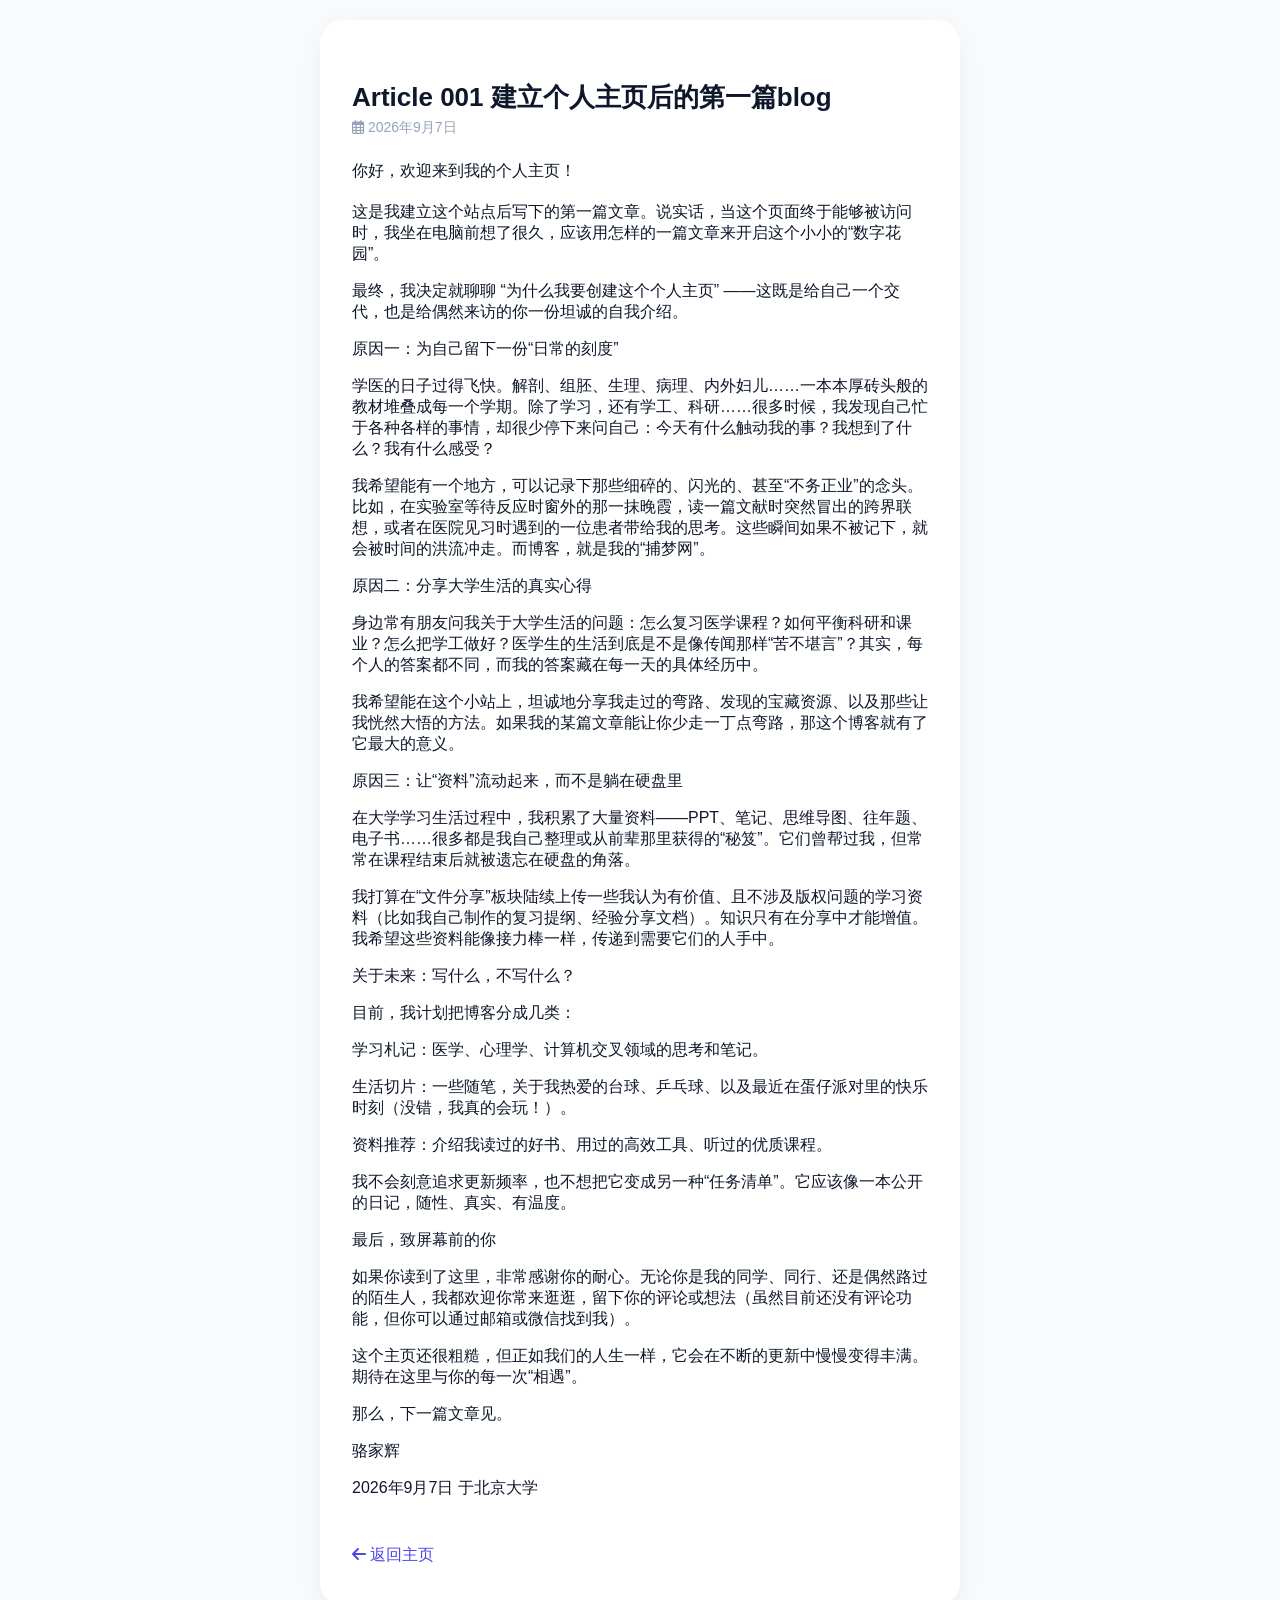
<file: blog/article-001.html>
<!DOCTYPE html>
<html lang="zh-CN">
<head>
    <meta charset="UTF-8">
    <meta name="viewport" content="width=device-width, initial-scale=1.0">
    <title>第一篇文章 - 2026.9.7 Article 001 建立个人主页的第一篇博客：为什么我要开始写博客</title>
    <!-- 与主页相同的图标库和样式 -->
    <link rel="stylesheet" href="https://cdnjs.cloudflare.com/ajax/libs/font-awesome/6.4.0/css/all.min.css">
    <link rel="stylesheet" href="../style.css"> <!-- 注意返回上一级目录 -->
    <style>
        /* 文章页面专用的微调 */
        .blog-post {
            text-align: left;
            margin-top: 20px;
        }
        .blog-post h2 {
            font-size: 26px;
            margin-bottom: 4px;
        }
        .blog-post .post-date {
            color: #94a3b8;
            font-size: 14px;
            margin-bottom: 20px;
            display: block;
        }
        .blog-post p {
            line-height: 1.8;
            margin: 16px 0;
        }
        .back-link {
            display: inline-block;
            margin-top: 30px;
            color: #4f46e5;
            text-decoration: none;
        }
        .back-link:hover {
            text-decoration: underline;
        }
    </style>
</head>
<body>
    <div class="container">
        <!-- 文章内容 -->
        <article class="blog-post">
            <h2>Article 001 建立个人主页后的第一篇blog</h2>
            <span class="post-date"><i class="far fa-calendar-alt"></i> 2026年9月7日</span>
            <p>你好，欢迎来到我的个人主页！</p>
这是我建立这个站点后写下的第一篇文章。说实话，当这个页面终于能够被访问时，我坐在电脑前想了很久，应该用怎样的一篇文章来开启这个小小的“数字花园”。</p>
最终，我决定就聊聊 “为什么我要创建这个个人主页” ——这既是给自己一个交代，也是给偶然来访的你一份坦诚的自我介绍。</p>
原因一：为自己留下一份“日常的刻度”</p>
学医的日子过得飞快。解剖、组胚、生理、病理、内外妇儿……一本本厚砖头般的教材堆叠成每一个学期。除了学习，还有学工、科研……很多时候，我发现自己忙于各种各样的事情，却很少停下来问自己：今天有什么触动我的事？我想到了什么？我有什么感受？</p>
我希望能有一个地方，可以记录下那些细碎的、闪光的、甚至“不务正业”的念头。比如，在实验室等待反应时窗外的那一抹晚霞，读一篇文献时突然冒出的跨界联想，或者在医院见习时遇到的一位患者带给我的思考。这些瞬间如果不被记下，就会被时间的洪流冲走。而博客，就是我的“捕梦网”。</p>
原因二：分享大学生活的真实心得</p>
身边常有朋友问我关于大学生活的问题：怎么复习医学课程？如何平衡科研和课业？怎么把学工做好？医学生的生活到底是不是像传闻那样“苦不堪言”？其实，每个人的答案都不同，而我的答案藏在每一天的具体经历中。</p>
我希望能在这个小站上，坦诚地分享我走过的弯路、发现的宝藏资源、以及那些让我恍然大悟的方法。如果我的某篇文章能让你少走一丁点弯路，那这个博客就有了它最大的意义。</p>
原因三：让“资料”流动起来，而不是躺在硬盘里</p>
在大学学习生活过程中，我积累了大量资料——PPT、笔记、思维导图、往年题、电子书……很多都是我自己整理或从前辈那里获得的“秘笈”。它们曾帮过我，但常常在课程结束后就被遗忘在硬盘的角落。</p>
我打算在“文件分享”板块陆续上传一些我认为有价值、且不涉及版权问题的学习资料（比如我自己制作的复习提纲、经验分享文档）。知识只有在分享中才能增值。 我希望这些资料能像接力棒一样，传递到需要它们的人手中。</p>
关于未来：写什么，不写什么？</p>
目前，我计划把博客分成几类：</p>
学习札记：医学、心理学、计算机交叉领域的思考和笔记。</p>
生活切片：一些随笔，关于我热爱的台球、乒乓球、以及最近在蛋仔派对里的快乐时刻（没错，我真的会玩！）。</p>
资料推荐：介绍我读过的好书、用过的高效工具、听过的优质课程。</p>
我不会刻意追求更新频率，也不想把它变成另一种“任务清单”。它应该像一本公开的日记，随性、真实、有温度。</p>
最后，致屏幕前的你</p>
如果你读到了这里，非常感谢你的耐心。无论你是我的同学、同行、还是偶然路过的陌生人，我都欢迎你常来逛逛，留下你的评论或想法（虽然目前还没有评论功能，但你可以通过邮箱或微信找到我）。</p>
这个主页还很粗糙，但正如我们的人生一样，它会在不断的更新中慢慢变得丰满。期待在这里与你的每一次“相遇”。</p>
那么，下一篇文章见。</p>
骆家辉</p>
2026年9月7日 于北京大学</p>
                      <a href="../index.html" class="back-link"><i class="fas fa-arrow-left"></i> 返回主页</a>
        </article>
    </div>
</body>
</html>
</file>
<file: style.css>
/* 全局重置 & 字体 */
* {
    margin: 0;
    padding: 0;
    box-sizing: border-box;
}

body {
    font-family: -apple-system, BlinkMacSystemFont, "Segoe UI", Roboto, "Helvetica Neue", Arial, sans-serif;
    background: #f8fafc;
    color: #0f172a;
    display: flex;
    justify-content: center;
    align-items: center;
    min-height: 100vh;
    padding: 20px;
}

.container {
    max-width: 640px;
    width: 100%;
    background: #ffffff;
    border-radius: 24px;
    box-shadow: 0 8px 30px rgba(0,0,0,0.05);
    padding: 40px 32px;
    text-align: center;
}

/* 头像 */
.avatar-wrapper {
    width: 120px;
    height: 120px;
    margin: 0 auto 20px;
    border-radius: 50%;
    overflow: hidden;
    border: 4px solid #fff;
    box-shadow: 0 4px 14px rgba(0,0,0,0.08);
}

.avatar {
    width: 100%;
    height: 100%;
    object-fit: cover;
}

h1 {
    font-size: 28px;
    font-weight: 700;
    margin-bottom: 8px;
}

.bio {
    font-size: 16px;
    color: #475569;
    line-height: 1.6;
    margin-bottom: 20px;
}

/* 社交图标 */
.social {
    display: flex;
    justify-content: center;
    gap: 16px;
    margin-bottom: 32px;
}

.social a {
    color: #64748b;
    font-size: 22px;
    transition: color 0.2s;
}

.social a:hover {
    color: #4f46e5;
}

/* 文件区域 */
.file-section {
    text-align: left;
    margin-top: 8px;
}

.file-section h2 {
    font-size: 20px;
    font-weight: 600;
    margin-bottom: 16px;
    display: flex;
    align-items: center;
    gap: 10px;
}

.file-list {
    display: flex;
    flex-direction: column;
    gap: 12px;
}

.file-item {
    background: #f8fafc;
    border-radius: 12px;
    padding: 14px 18px;
    display: flex;
    justify-content: space-between;
    align-items: center;
    transition: background 0.15s;
}

.file-item:hover {
    background: #f1f5f9;
}

.file-name {
    display: flex;
    align-items: center;
    gap: 10px;
    font-weight: 500;
}

.file-name i {
    color: #4f46e5;
    font-size: 20px;
    width: 24px;
    text-align: center;
}

.download-btn {
    background: #4f46e5;
    color: #fff;
    border: none;
    padding: 6px 18px;
    border-radius: 30px;
    font-size: 14px;
    font-weight: 500;
    text-decoration: none;
    transition: background 0.2s;
}

.download-btn:hover {
    background: #3730a3;
}

/* 移动端适应 */
@media (max-width: 500px) {
    .container {
        padding: 24px 16px;
    }
    .avatar-wrapper {
        width: 96px;
        height: 96px;
    }
    h1 {
        font-size: 24px;
    }
}

/* ===== 新增板块样式 ===== */

/* 联系方式卡片 */
.contact {
    margin: 12px 0 16px;
    background: #f1f5f9;
    padding: 12px 18px;
    border-radius: 12px;
    text-align: left;
}

.contact p {
    margin: 4px 0;
    display: flex;
    align-items: center;
    gap: 10px;
    font-size: 15px;
}

.contact i {
    width: 20px;
    color: #4f46e5;
}

/* 简介、工作经历、博客板块间距 */
.bio-section,
.work-section,
.blog-section {
    margin-top: 28px;
}

/* 板块标题统一风格（与文件分享标题一致） */
.work-section h2,
.blog-section h2 {
    font-size: 20px;
    font-weight: 600;
    margin-bottom: 12px;
    display: flex;
    align-items: center;
    gap: 10px;
}

/* 工作经历项卡片 */
.work-item {
    background: #f8fafc;
    border-radius: 12px;
    padding: 14px 18px;
}

.work-item p {
    margin: 0;
}

/* 博客占位文字 */
.text-muted {
    color: #94a3b8;
    font-style: italic;
    padding: 8px 0;
}

/* 博客列表样式 */
.blog-list {
    display: flex;
    flex-direction: column;
    gap: 8px;
}

.blog-item {
    display: flex;
    justify-content: space-between;
    align-items: center;
    padding: 10px 14px;
    background: #f8fafc;
    border-radius: 10px;
    transition: background 0.15s;
}

.blog-item:hover {
    background: #f1f5f9;
}

.blog-title {
    font-weight: 500;
    color: #0f172a;
    text-decoration: none;
}

.blog-title:hover {
    color: #4f46e5;
}

.blog-date {
    color: #94a3b8;
    font-size: 14px;
}
</file>
